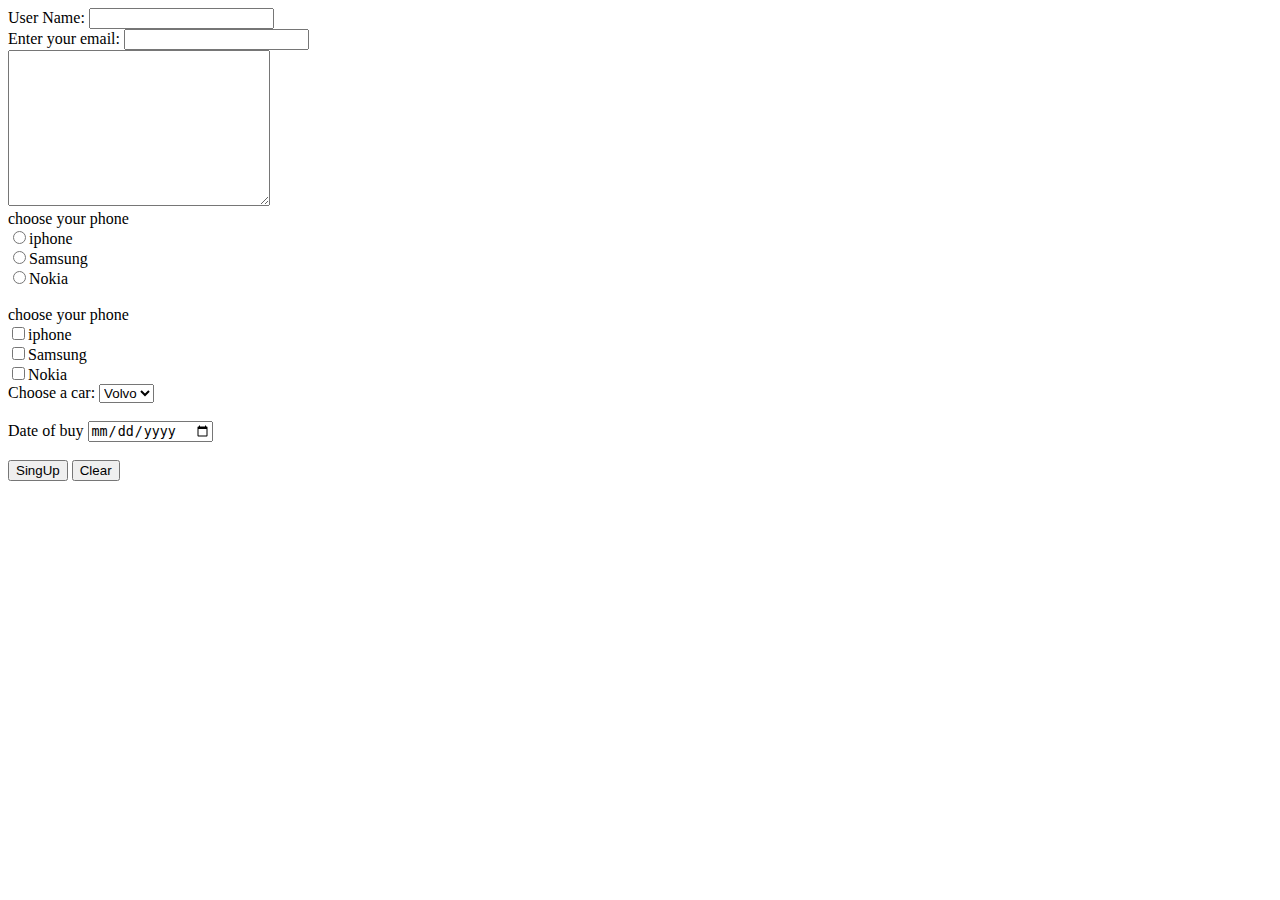
<file: HTML & CSS/28-Sep/index.html>
<!DOCTYPE html>
<html lang="en">
<head>
    <meta charset="UTF-8">
    <meta name="viewport" content="width=device-width, initial-scale=1.0">
    <title>Two Days</title>
    <style>
        table,th,td{
            border: 2px solid #333;
        }
    </style>
</head>
<body>
 

        <form action="">

        <label>User Name: </label>
        <input type="text">
        <br>

        <label for="email">Enter your email:</label>
        <input type="email" id="email" name="email">
        <br>

        <textarea cols="30" rows="10"></textarea>
        <br>
        <label>choose your phone</label><br>
        <input type="radio">iphone<br>
        <input type="radio">Samsung<br>
        <input type="radio">Nokia<br>

        <br>
        <label>choose your phone</label><br>
        <input type="checkbox">iphone<br>
        <input type="checkbox">Samsung<br>
        <input type="checkbox">Nokia<br>

        <label>Choose a car:</label>
        <select name="cars" id="cars">
        <option value="volvo">Volvo</option>
        <option value="saab">Saab</option>
        <option value="opel">Opel</option>
        <option value="audi">Audi</option>
        </select>
        <br><br>

        <label>Date of buy</label>
        <input type="date">
        <br>
        <br>
        <input type="submit" value="SingUp">

        <input type="submit" value="Clear">

        </form>
        
</body>
</html>
</file>
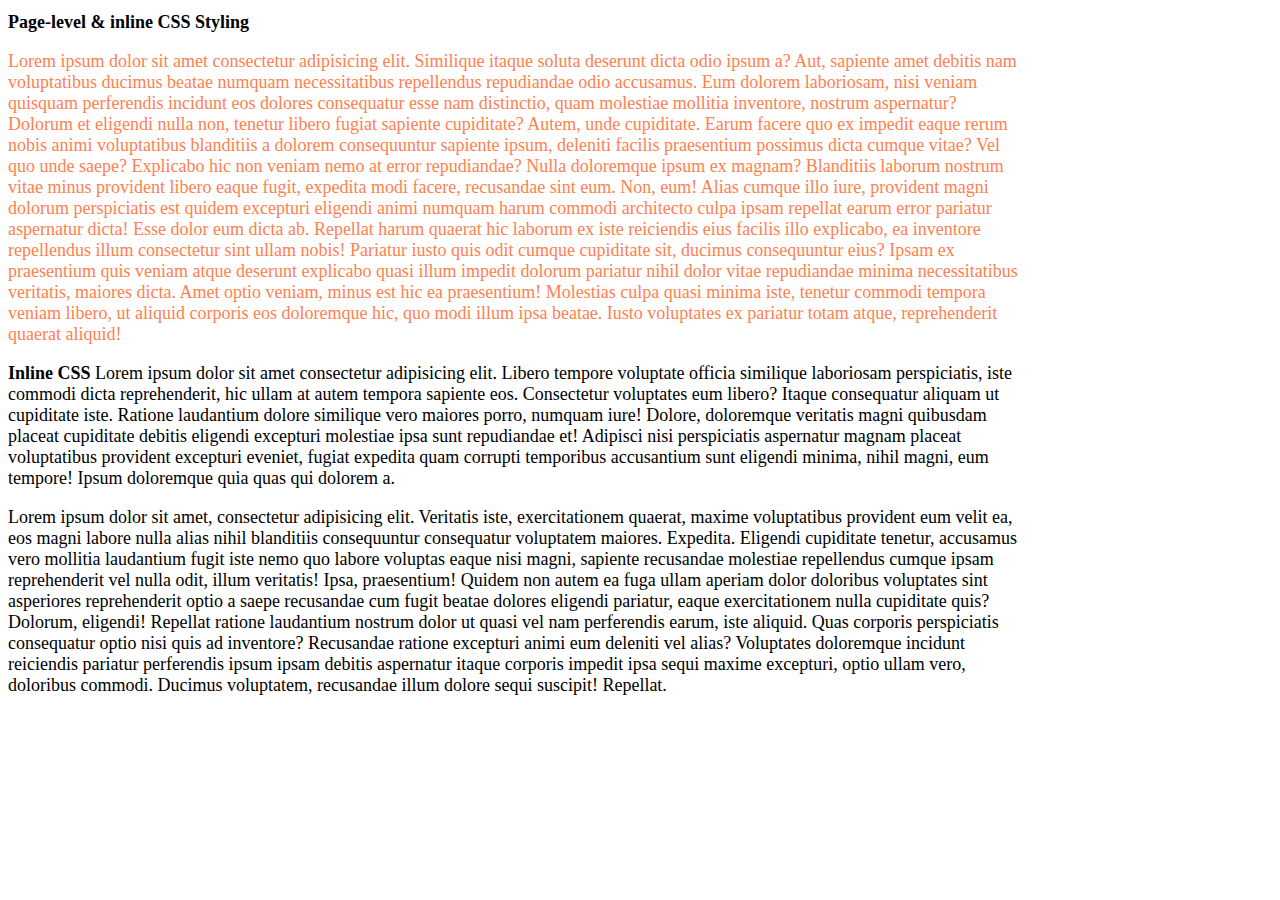
<file: HTML & CSS/1-Oct/Exercise-1/index.html>
<!DOCTYPE html>
<html lang="en">
<head>
    <meta charset="UTF-8">
    <meta name="viewport" content="width=device-width, initial-scale=1.0">
    <title>Document</title>
    <link rel="stylesheet" href="style.css">
</head>
<body>
    <header>
        <h1>Page-level & inline CSS Styling</h1>
    </header>
    <main>
        <p id="p_1">
            Lorem ipsum dolor sit amet consectetur adipisicing elit. Similique itaque soluta deserunt dicta odio ipsum a? Aut, sapiente amet debitis nam voluptatibus ducimus beatae numquam necessitatibus repellendus repudiandae odio accusamus.
            Eum dolorem laboriosam, nisi veniam quisquam perferendis incidunt eos dolores consequatur esse nam distinctio, quam molestiae mollitia inventore, nostrum aspernatur? Dolorum et eligendi nulla non, tenetur libero fugiat sapiente cupiditate?
            Autem, unde cupiditate. Earum facere quo ex impedit eaque rerum nobis animi voluptatibus blanditiis a dolorem consequuntur sapiente ipsum, deleniti facilis praesentium possimus dicta cumque vitae? Vel quo unde saepe?
            Explicabo hic non veniam nemo at error repudiandae? Nulla doloremque ipsum ex magnam? Blanditiis laborum nostrum vitae minus provident libero eaque fugit, expedita modi facere, recusandae sint eum. Non, eum!
            Alias cumque illo iure, provident magni dolorum perspiciatis est quidem excepturi eligendi animi numquam harum commodi architecto culpa ipsam repellat earum error pariatur aspernatur dicta! Esse dolor eum dicta ab.
            Repellat harum quaerat hic laborum ex iste reiciendis eius facilis illo explicabo, ea inventore repellendus illum consectetur sint ullam nobis! Pariatur iusto quis odit cumque cupiditate sit, ducimus consequuntur eius?
            Ipsam ex praesentium quis veniam atque deserunt explicabo quasi illum impedit dolorum pariatur nihil dolor vitae repudiandae minima necessitatibus veritatis, maiores dicta. Amet optio veniam, minus est hic ea praesentium!
            Molestias culpa quasi minima iste, tenetur commodi tempora veniam libero, ut aliquid corporis eos doloremque hic, quo modi illum ipsa beatae. Iusto voluptates ex pariatur totam atque, reprehenderit quaerat aliquid!
        </p>
        <p>
            <span>Inline CSS </span>Lorem ipsum dolor sit amet consectetur adipisicing elit. Libero tempore voluptate officia similique laboriosam perspiciatis, iste commodi dicta reprehenderit, hic ullam at autem tempora sapiente eos. Consectetur voluptates eum libero?
            Itaque consequatur aliquam ut cupiditate iste. Ratione laudantium dolore similique vero maiores porro, numquam iure! Dolore, doloremque veritatis magni quibusdam placeat cupiditate debitis eligendi excepturi molestiae ipsa sunt repudiandae et!
            Adipisci nisi perspiciatis aspernatur magnam placeat voluptatibus provident excepturi eveniet, fugiat expedita quam corrupti temporibus accusantium sunt eligendi minima, nihil magni, eum tempore! Ipsum doloremque quia quas qui dolorem a.
        </p>
        <p class="p_bac">
            Lorem ipsum dolor sit amet, consectetur adipisicing elit. Veritatis iste, exercitationem quaerat, maxime voluptatibus provident eum velit ea, eos magni labore nulla alias nihil blanditiis consequuntur consequatur voluptatem maiores. Expedita.
            Eligendi cupiditate tenetur, accusamus vero mollitia laudantium fugit iste nemo quo labore voluptas eaque nisi magni, sapiente recusandae molestiae repellendus cumque ipsam reprehenderit vel nulla odit, illum veritatis! Ipsa, praesentium!
            Quidem non autem ea fuga ullam aperiam dolor doloribus voluptates sint asperiores reprehenderit optio a saepe recusandae cum fugit beatae dolores eligendi pariatur, eaque exercitationem nulla cupiditate quis? Dolorum, eligendi!
            Repellat ratione laudantium nostrum dolor ut quasi vel nam perferendis earum, iste aliquid. Quas corporis perspiciatis consequatur optio nisi quis ad inventore? Recusandae ratione excepturi animi eum deleniti vel alias?
            Voluptates doloremque incidunt reiciendis pariatur perferendis ipsum ipsam debitis aspernatur itaque corporis impedit ipsa sequi maxime excepturi, optio ullam vero, doloribus commodi. Ducimus voluptatem, recusandae illum dolore sequi suscipit! Repellat.
        </p>

    </main>
</body>
</html>
</file>
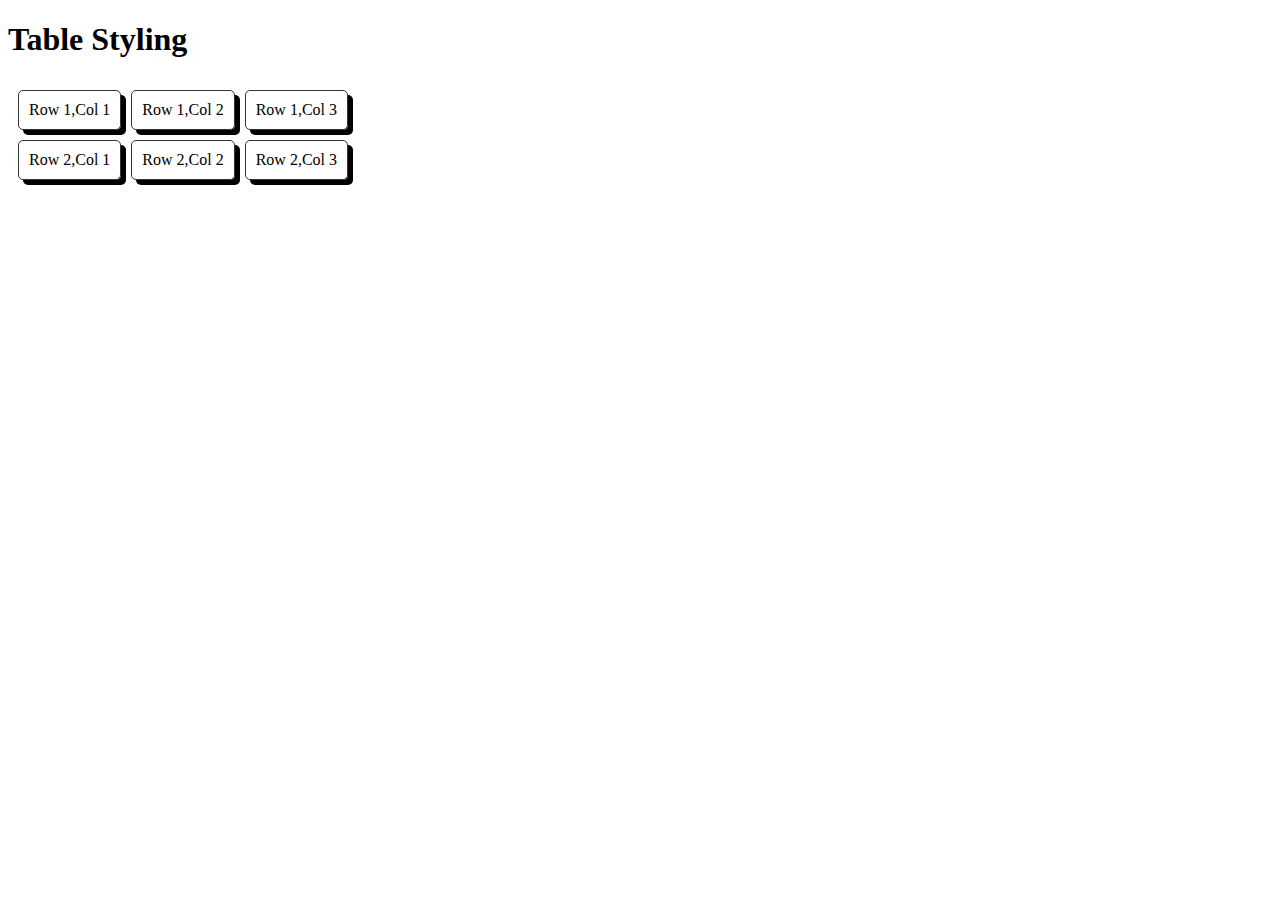
<file: HTML & CSS/1-Oct/Exercise-2/index.html>
<!DOCTYPE html>
<html lang="en">
<head>
    <meta charset="UTF-8">
    <meta name="viewport" content="width=device-width, initial-scale=1.0">
    <title>Document</title>
    <link rel="stylesheet" href="style.css">
</head>
<body>
    <h1>Table Styling</h1>

    <table>
        <tr>
            <td>Row 1,Col 1</td>
            <td>Row 1,Col 2</td>
            <td>Row 1,Col 3</td>
        </tr>
        <tr>
            <td>Row 2,Col 1</td>
            <td>Row 2,Col 2</td>
            <td>Row 2,Col 3</td>
        </tr>
    </table>
</body>
</html>
</file>
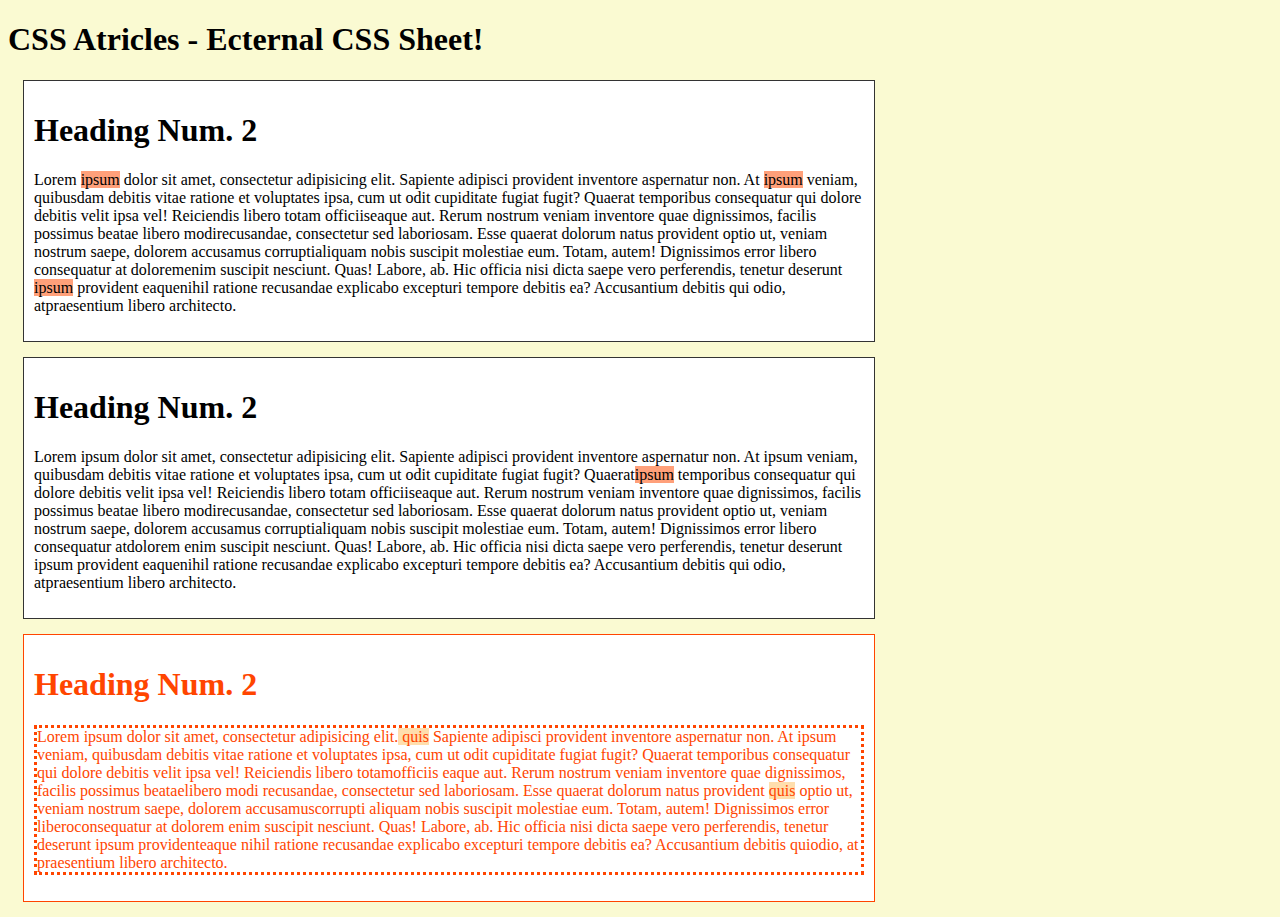
<file: HTML & CSS/1-Oct/Exercise-3/index.html>
<!DOCTYPE html>
<html lang="en">
<head>
    <meta charset="UTF-8">
    <meta name="viewport" content="width=device-width, initial-scale=1.0">
    <title>Document</title>
    <link rel="stylesheet" href="style.css">
</head>
<body>

    <header>
        <h1>CSS Atricles - Ecternal CSS Sheet!</h1>
    </header>
    <!-- Start main -->
    <main>
        <!-- Start div#1 -->
        <div>
            <h1>Heading Num. 2</h1>
            <p>Lorem <span class="ipsm">ipsum</span> dolor sit amet, consectetur adipisicing elit. Sapiente adipisci provident inventore aspernatur non. At <span class="ipsm">ipsum</span> veniam, quibusdam debitis vitae ratione et voluptates ipsa, cum ut odit cupiditate fugiat fugit?
            Quaerat temporibus consequatur qui dolore debitis velit ipsa vel! Reiciendis libero totam officiiseaque aut. Rerum nostrum veniam inventore quae dignissimos, facilis possimus beatae libero modirecusandae, consectetur sed laboriosam.
            Esse quaerat dolorum natus provident optio ut, veniam nostrum saepe, dolorem accusamus corruptialiquam nobis suscipit molestiae eum. Totam, autem! Dignissimos error libero consequatur at doloremenim suscipit nesciunt. Quas!
            Labore, ab. Hic officia nisi dicta saepe vero perferendis, tenetur deserunt <span class="ipsm">ipsum</span> provident eaquenihil ratione recusandae explicabo excepturi tempore debitis ea? Accusantium debitis qui odio, atpraesentium libero architecto.</p>
            </div>
            <!-- End div#1 -->

            <!-- Start div#2 -->
            <div>
                <h1>Heading Num. 2</h1>
                <p>Lorem ipsum dolor sit amet, consectetur adipisicing elit. Sapiente adipisci provident inventore aspernatur non. At ipsum veniam, quibusdam debitis vitae ratione et voluptates ipsa, cum ut odit cupiditate fugiat fugit?
                Quaerat<span class="ipsm">ipsum</span> temporibus consequatur qui dolore debitis velit ipsa vel! Reiciendis libero totam officiiseaque aut. Rerum nostrum veniam inventore quae dignissimos, facilis possimus beatae libero modirecusandae, consectetur sed laboriosam.
                Esse quaerat dolorum natus provident optio ut, veniam nostrum saepe, dolorem accusamus corruptialiquam nobis suscipit molestiae eum. Totam, autem! Dignissimos error libero consequatur atdolorem enim suscipit nesciunt. Quas!
                Labore, ab. Hic officia nisi dicta saepe vero perferendis, tenetur deserunt ipsum provident eaquenihil ratione recusandae explicabo excepturi tempore debitis ea? Accusantium debitis qui odio, atpraesentium libero architecto.</p>
                </div>
                <!-- End div#2 -->

                <!-- Start div#3 -->
                <div class="div_3">
                    <h1>Heading Num. 2</h1>
                    <p id="last_p">Lorem ipsum dolor sit amet, consectetur adipisicing elit.<span class="quis"> quis</span> Sapiente adipisci provident inventore aspernatur non. At ipsum veniam, quibusdam debitis vitae ratione et voluptates ipsa, cum ut odit cupiditate fugiat fugit?
                    Quaerat temporibus consequatur qui dolore debitis velit ipsa vel! Reiciendis libero totamofficiis eaque aut. Rerum nostrum veniam inventore quae dignissimos, facilis possimus beataelibero modi recusandae, consectetur sed laboriosam.
                    Esse quaerat dolorum natus provident <span class="quis"> quis</span>  optio ut, veniam nostrum saepe, dolorem accusamuscorrupti aliquam nobis suscipit molestiae eum. Totam, autem! Dignissimos error liberoconsequatur at dolorem enim suscipit nesciunt. Quas!
                    Labore, ab. Hic officia nisi dicta saepe vero perferendis, tenetur deserunt ipsum providenteaque nihil ratione recusandae explicabo excepturi tempore debitis ea? Accusantium debitis quiodio, at praesentium libero architecto.</p>
                    </div>
                    <!-- End div#3 -->
        </main>
        <!-- End main -->
</body>
</html>
</file>
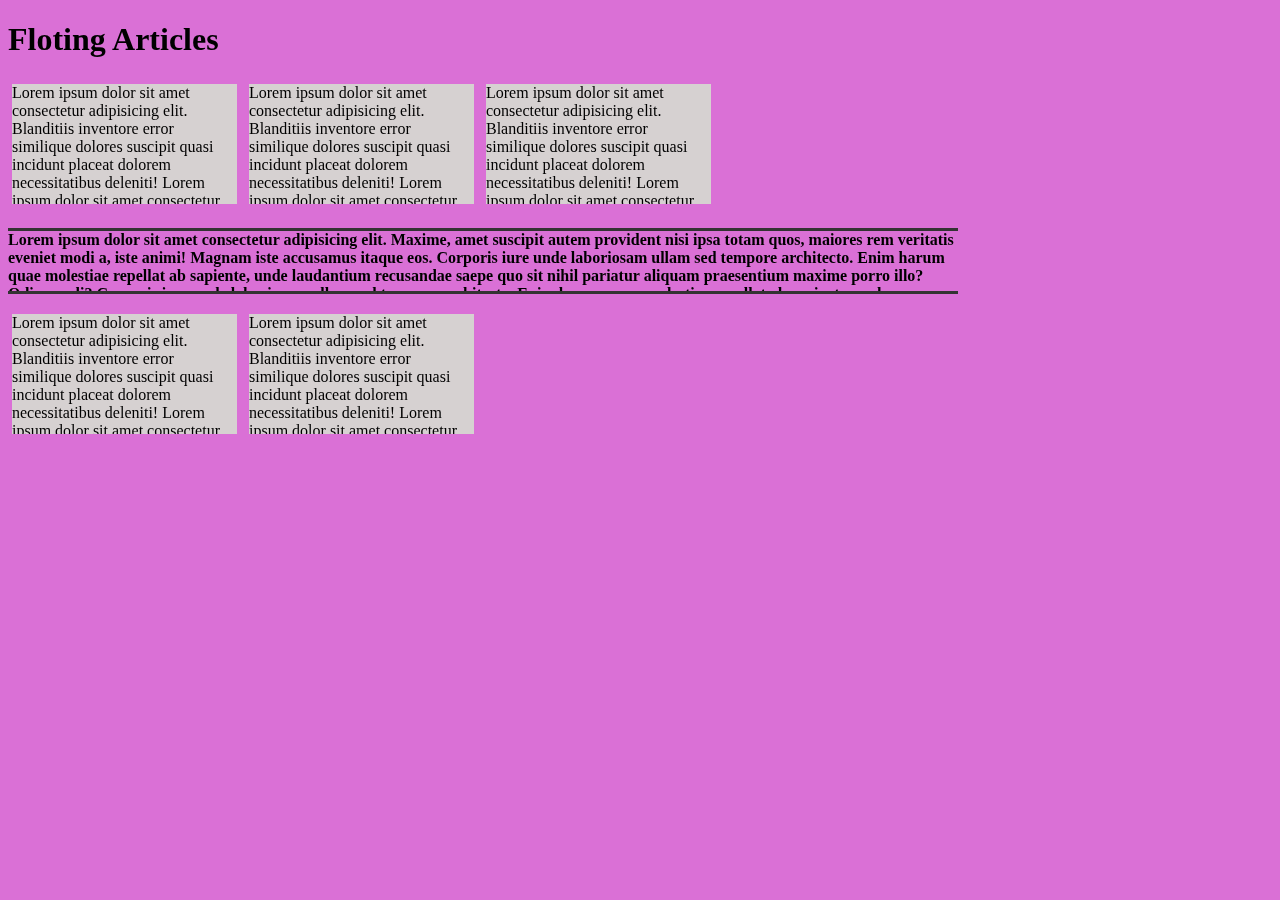
<file: HTML & CSS/1-Oct/Exercise-4/index.html>
<!DOCTYPE html>
<html lang="en">
<head>
    <meta charset="UTF-8">
    <meta name="viewport" content="width=device-width, initial-scale=1.0">
    <title>Document</title>
    <link rel="stylesheet" href="style.css">
</head>
<body>
    <header>
        <h1>Floting Articles</h1>
    </header>
    <main>
        <!-- <div id="div_1">
            Lorem ipsum dolor sit amet, consectetuer adipiscing elit, sed diam nonummy nibh euismod tincidunt ut laoreet dolore magna aliquam erat volutpat. Ut wisi enim ad minim veniam, quis nostrud exerci tation ullamcorper suscipit lobortis nisl ut aliquip ex ea commodo consequat. Duis autem vel eum iriure dolor in hendrerit in vulputate velit esse molestie consequat, vel illum dolore eu feugiat nulla facilisis at vero eros et accumsan et iusto odio dignissim qui blandit praesent luptatum zzril delenit augue duis dolore te feugait nulla facilisi. Nam liber tempor cum soluta nobis eleifend option congue nihil imperdiet doming id quod mazim placerat facer possim assum.
        </div> -->
        <div>
            Lorem ipsum dolor sit amet consectetur adipisicing elit. Blanditiis inventore error similique dolores suscipit quasi incidunt placeat dolorem necessitatibus deleniti!
            Lorem ipsum dolor sit amet consectetur adipisicing elit. Blanditiis inventore error similique dolores suscipit quasi incidunt placeat dolorem necessitatibus deleniti!
        </div>
        <div>
            Lorem ipsum dolor sit amet consectetur adipisicing elit. Blanditiis inventore error similique dolores suscipit quasi incidunt placeat dolorem necessitatibus deleniti!
            Lorem ipsum dolor sit amet consectetur adipisicing elit. Blanditiis inventore error similique dolores suscipit quasi incidunt placeat dolorem necessitatibus deleniti!
        </div>
        <div>
            Lorem ipsum dolor sit amet consectetur adipisicing elit. Blanditiis inventore error similique dolores suscipit quasi incidunt placeat dolorem necessitatibus deleniti!
            Lorem ipsum dolor sit amet consectetur adipisicing elit. Blanditiis inventore error similique dolores suscipit quasi incidunt placeat dolorem necessitatibus deleniti!
        </div>
        <br>
        <p>Lorem ipsum dolor sit amet consectetur adipisicing elit. Maxime, amet suscipit autem provident nisi ipsa totam quos, maiores rem veritatis eveniet modi a, iste animi! Magnam iste accusamus itaque eos.
        Corporis iure unde laboriosam ullam sed tempore architecto. Enim harum quae molestiae repellat ab sapiente, unde laudantium recusandae saepe quo sit nihil pariatur aliquam praesentium maxime porro illo? Odio, modi? 
        Corporis iure unde laboriosam ullam sed tempore architecto. Enim harum quae molestiae repellat ab sapiente, unde laudantium recusandae saepe quo sit nihil pariatur aliquam praesentium maxime porro illo? Odio, modi?
        </p>
        <div>
            Lorem ipsum dolor sit amet consectetur adipisicing elit. Blanditiis inventore error similique dolores suscipit quasi incidunt placeat dolorem necessitatibus deleniti!
            Lorem ipsum dolor sit amet consectetur adipisicing elit. Blanditiis inventore error similique dolores suscipit quasi incidunt placeat dolorem necessitatibus deleniti!
        </div>
        <div>
            Lorem ipsum dolor sit amet consectetur adipisicing elit. Blanditiis inventore error similique dolores suscipit quasi incidunt placeat dolorem necessitatibus deleniti!
            Lorem ipsum dolor sit amet consectetur adipisicing elit. Blanditiis inventore error similique dolores suscipit quasi incidunt placeat dolorem necessitatibus deleniti!
        </div>
    </main>
</body>
</html>
</file>
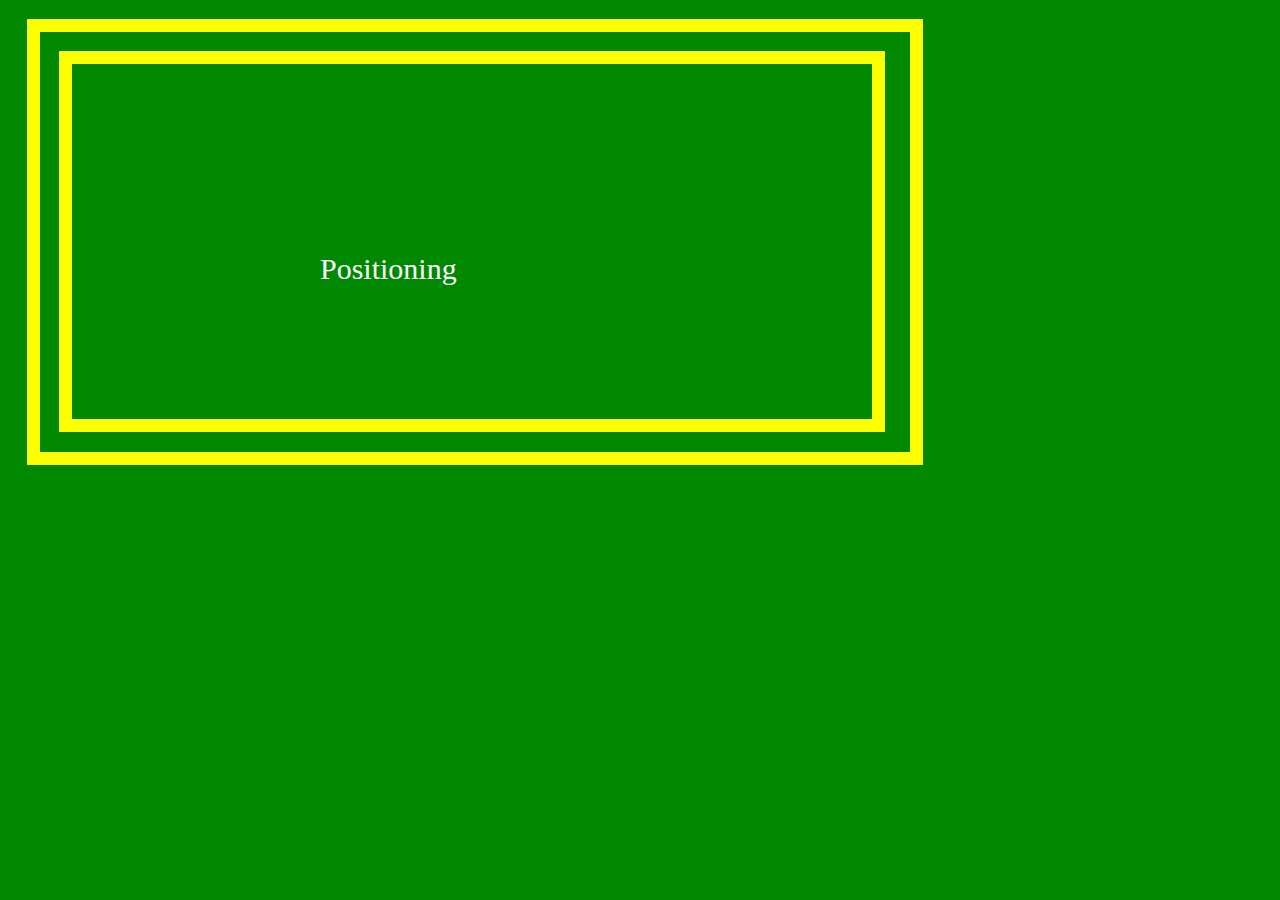
<file: HTML & CSS/1-Oct/Exercise-5/index.html>
<!DOCTYPE html>
<html lang="en">
<head>
    <meta charset="UTF-8">
    <meta name="viewport" content="width=device-width, initial-scale=1.0">
    <title>Document</title>
    <link rel="stylesheet" href="style.css">
</head>
<body>
    <div>    
        <div id="div_1">
            <span>Positioning</span>
        </div>
    </div>
</body>
</html>
</file>
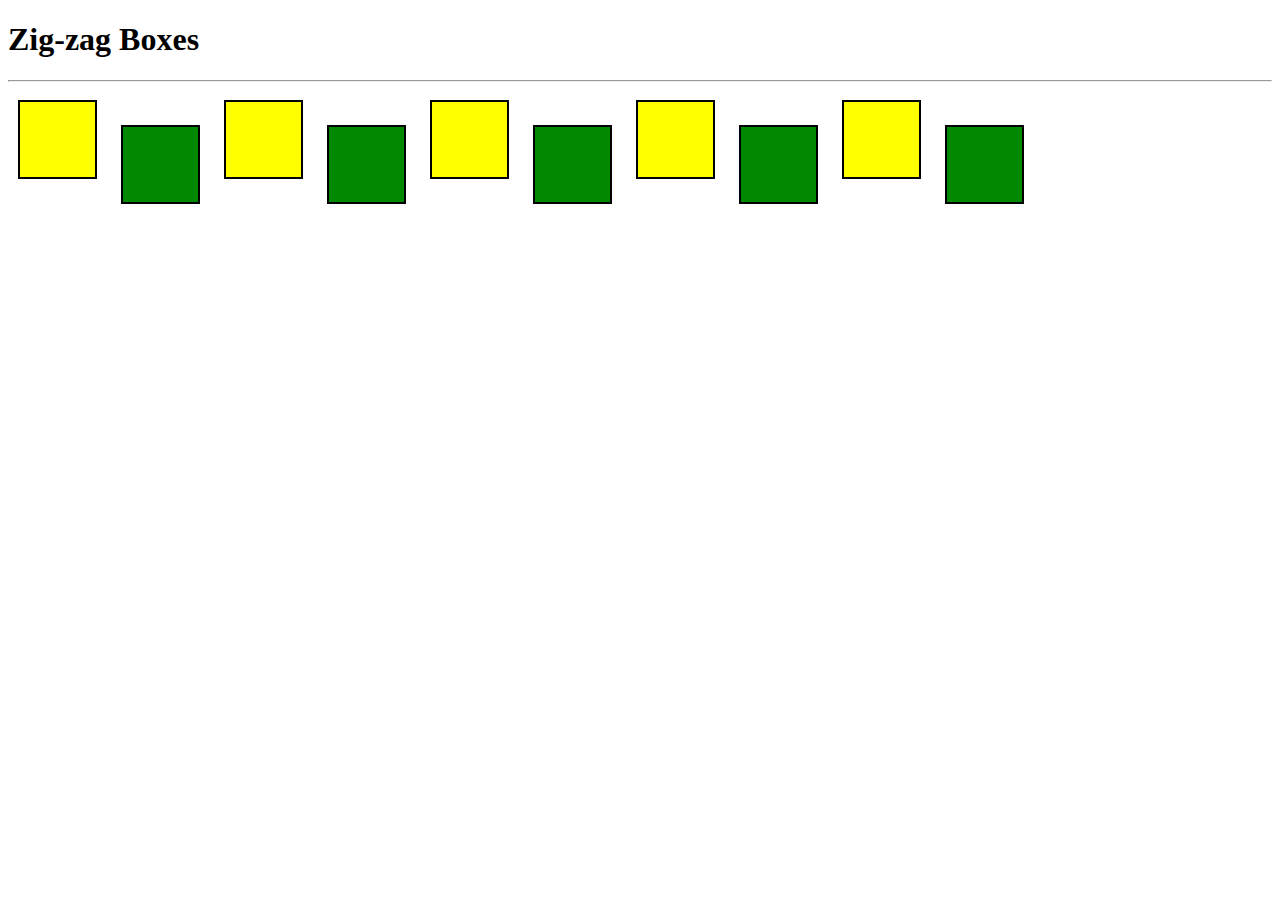
<file: HTML & CSS/1-Oct/Exercise-6/index.html>
<!DOCTYPE html>
<html lang="en">
<head>
    <meta charset="UTF-8">
    <meta name="viewport" content="width=device-width, initial-scale=1.0">
    <title>Document</title>
    <link rel="stylesheet" href="style.css">
</head>
<body>
    <header>
        <h1>Zig-zag Boxes</h1>
    </header>
    <hr>
    <div id="div_Odd"></div>
    <div id="div_Even"></div>
    <div id="div_Odd"></div>
    <div id="div_Even"></div>
    <div id="div_Odd"></div>
    <div id="div_Even"></div>
    <div id="div_Odd"></div>
    <div id="div_Even"></div>
    <div id="div_Odd"></div>
    <div id="div_Even"></div>
</body>
</html>
</file>
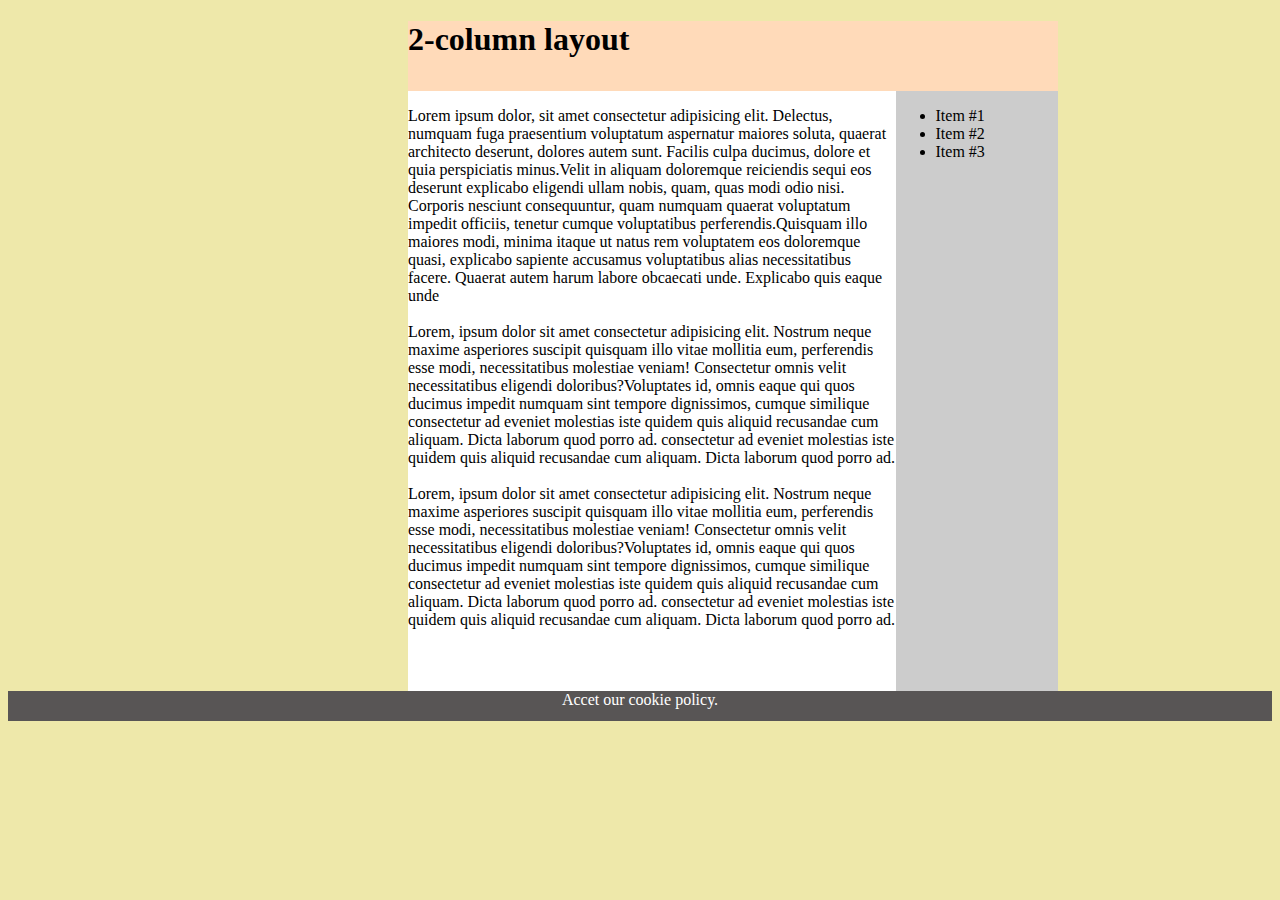
<file: HTML & CSS/1-Oct/Exercise-7/index.html>
<!DOCTYPE html>
<html lang="en">
<head>
    <meta charset="UTF-8">
    <meta name="viewport" content="width=device-width, initial-scale=1.0">
    <title>Document</title>
    <link rel="stylesheet" href="style.css">
</head>
<body>
    <header>
        <h1>2-column layout</h1>
    </header>
    <main>
        <div class="row">
            <div class="column left">
              <p>Lorem ipsum dolor, sit amet consectetur adipisicing elit. Delectus, numquam fuga praesentium voluptatum aspernatur maiores soluta, quaerat architecto deserunt, dolores autem sunt. Facilis culpa ducimus, dolore et quia perspiciatis minus.Velit in aliquam doloremque reiciendis sequi eos deserunt explicabo eligendi ullam nobis, quam, quas modi odio nisi. Corporis nesciunt consequuntur, quam numquam quaerat voluptatum impedit officiis, tenetur cumque voluptatibus perferendis.Quisquam illo maiores modi, minima itaque ut natus rem voluptatem eos doloremque quasi, explicabo sapiente accusamus voluptatibus alias necessitatibus facere. Quaerat autem harum labore obcaecati unde. Explicabo quis eaque unde
              </br></br>
              Lorem, ipsum dolor sit amet consectetur adipisicing elit. Nostrum neque maxime asperiores suscipit quisquam illo vitae mollitia eum, perferendis esse modi, necessitatibus molestiae veniam! Consectetur omnis velit necessitatibus eligendi doloribus?Voluptates id, omnis eaque qui quos ducimus impedit numquam sint tempore dignissimos, cumque similique consectetur ad eveniet molestias iste quidem quis aliquid recusandae cum aliquam. Dicta laborum quod porro ad.
              consectetur ad eveniet molestias iste quidem quis aliquid recusandae cum aliquam. Dicta laborum quod porro ad.
              </br></br>
              Lorem, ipsum dolor sit amet consectetur adipisicing elit. Nostrum neque maxime asperiores suscipit quisquam illo vitae mollitia eum, perferendis esse modi, necessitatibus molestiae veniam! Consectetur omnis velit necessitatibus eligendi doloribus?Voluptates id, omnis eaque qui quos ducimus impedit numquam sint tempore dignissimos, cumque similique consectetur ad eveniet molestias iste quidem quis aliquid recusandae cum aliquam. Dicta laborum quod porro ad.
              consectetur ad eveniet molestias iste quidem quis aliquid recusandae cum aliquam. Dicta laborum quod porro ad.
              </p>
            </div>
            <div class="column right">
              <ul>
                  <li>Item #1</li>
                  <li>Item #2</li>
                  <li>Item #3</li>
              </ul>
            </div>
          </div>

    </main>


    <footer>
        Accet our cookie policy.
    </footer>
</body>
</html>
</file>
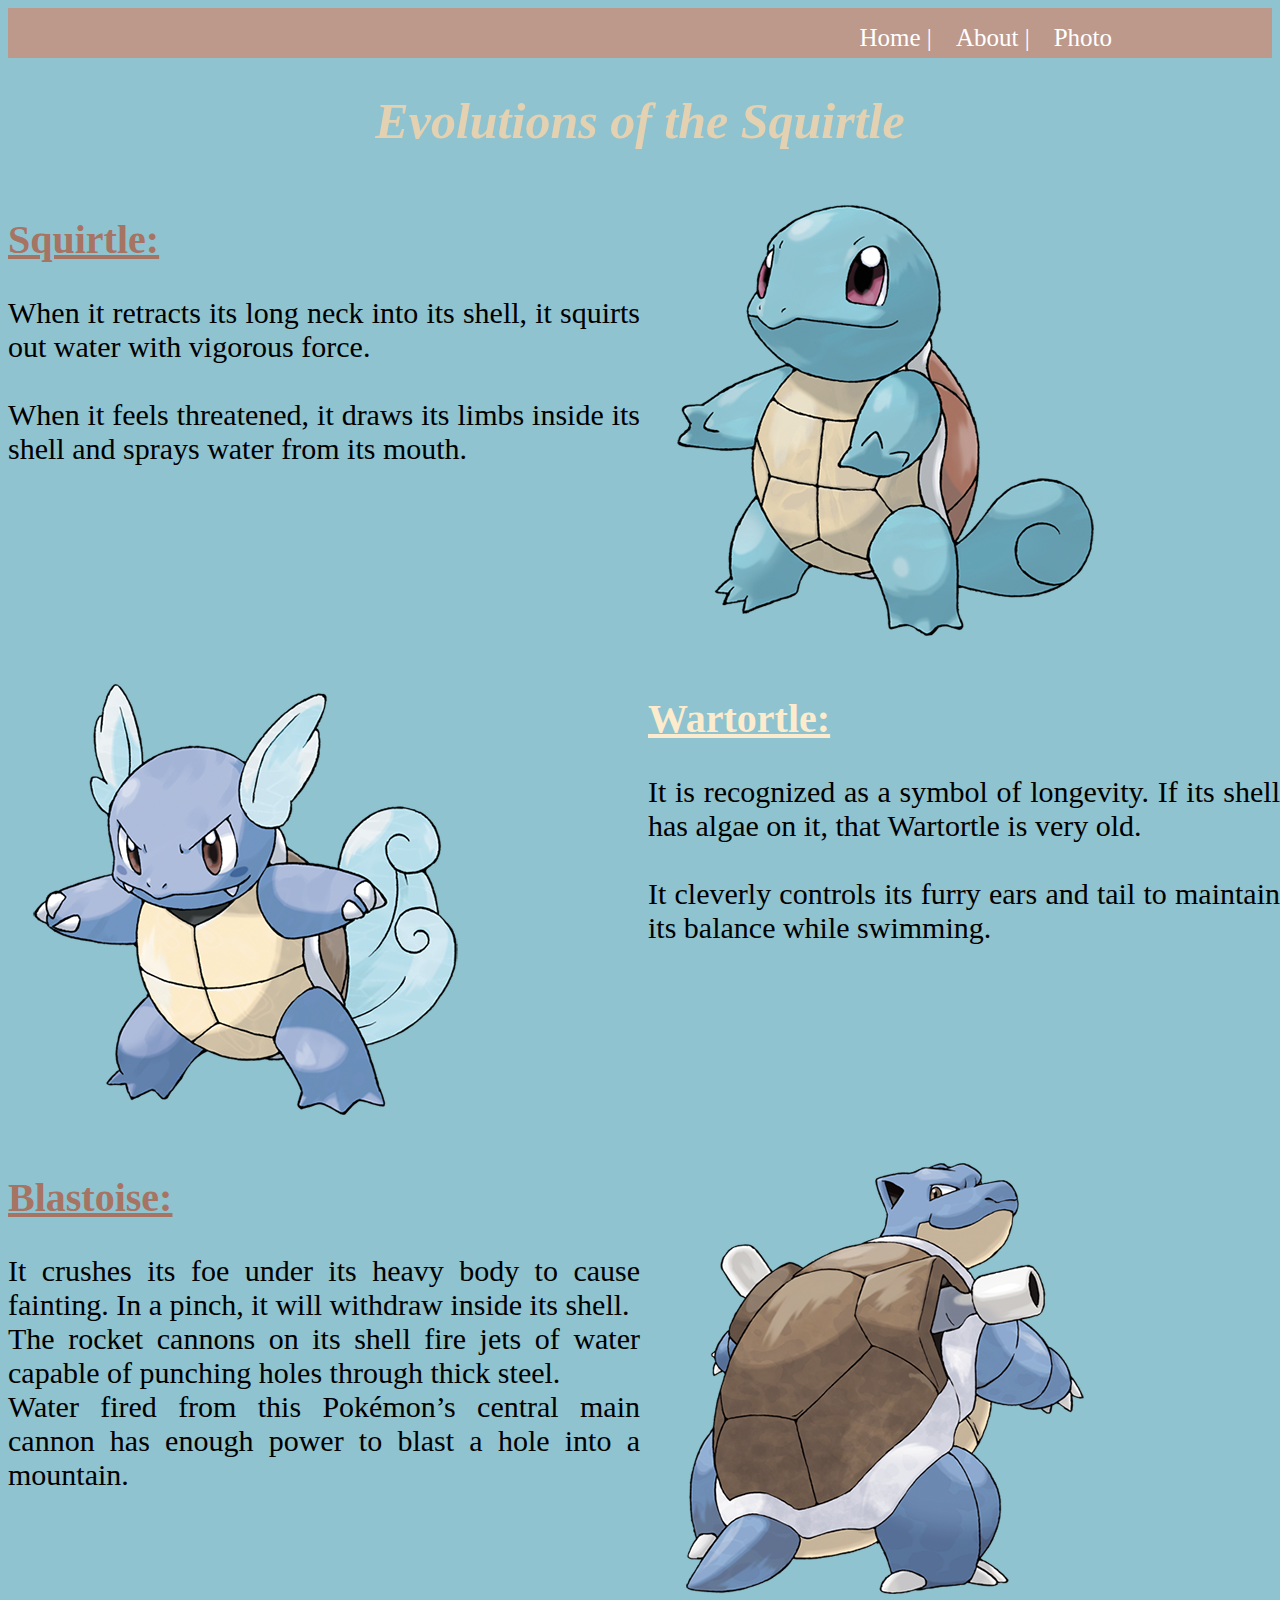
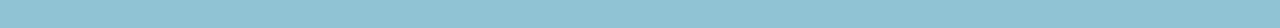
<file: HTML & CSS/11-Oct/pokemon webside/index.html>
<!DOCTYPE html>
<html lang="en">
<head>
    <meta charset="UTF-8">
    <meta name="viewport" content="width=device-width, initial-scale=1.0">
    <link rel="stylesheet" href="style.css">
    <title>Document</title>
</head>
<body>
    <div class="container">
        
        <!-- Start nav -->
        <nav class="nav">
            <div class="cont-name">
                <!-- <h2 style="text-align: center; color: #E3D1B1;">Squirtle </h2> -->
            </div>
            <div class="cont-link">
                <ul>
                    <li><a href="#">Home | </a></li>
                    <li><a href="#">About | </a></li>
                    <li><a href="#">Photo</a></li>
                </ul>
            </div>
        </nav>

        <header>
            <h1 style="text-align: center; color: #E3D1B1;font-size: 50px;"><em>Evolutions of the Squirtle</em></h1>
        </header>
        <!--End nav -->
        <div class="main">
            <section class="section-text">
                <!-- Start sidbar -->
                <!-- <aside class="aside-text"> -->
                    <div>
                        <h2>Squirtle:</h2>
                        <p>When it retracts its long neck into its shell, it squirts out water with vigorous force.<br><br>
                            When it feels threatened, it draws its limbs inside its shell and sprays water from its mouth.
                        </p>
                    </div>
                <!-- </aside> -->
                <!-- End sidbar -->
            </section>
            
    
    
            <!-- Start section -->
            <section class="section-img">
                <div class="img">
                    <img src="images/squirtle.png" alt="">
                </div>
            </section>
            <!-- Start section -->
        </div>
        
        </div>
        <!-- /******************************************************* -->
        <!-- /******************************************************* -->
        <!-- /******************************************************* -->
        
        
        <div class="main">
            <!-- Start section -->
            <section class="section-img">
                <div class="img">
                    <img src="images/Wartortle.png" alt="">
                </div>
            </section>
            <!-- Start section -->
            
            <section class="section-text">
                <!-- Start sidbar -->
                <!-- <aside class="aside-text"> -->
                    <div>
                        <h2 style="color: #FCECCD;">Wartortle:</h2>
                        <p>
                            It is recognized as a symbol of longevity. If its shell has algae on it, that Wartortle is very old.<br><br>
                            It cleverly controls its furry ears and tail to maintain its balance while swimming.
                        </p>
                    </div>
                <!-- </aside> -->
                <!-- End sidbar -->
            </section>
        </div>
        
        <div class="main">
            <section class="section-text">
                <!-- Start sidbar -->
                <!-- <aside class="aside-text"> -->
                    <div>
                        <h2>Blastoise:</h2>
                        <p>
                            It crushes its foe under its heavy body to cause fainting. In a pinch, it will withdraw inside its shell.<br>
                            The rocket cannons on its shell fire jets of water capable of punching holes through thick steel.<br>
                            Water fired from this Pokémon’s central main cannon has enough power to blast a hole into a mountain.
                        </p>
                    </div>
                <!-- </aside> -->
                <!-- End sidbar -->
            </section>
            
        
        
            <!-- Start section -->
            <section class="section-img">
                <div class="img">
                    <img src="images/Blastoise.png" alt="">
                </div>
            </section>
            <!-- Start section -->
        </div>
        
    </div>
</body>
</html>
</file>
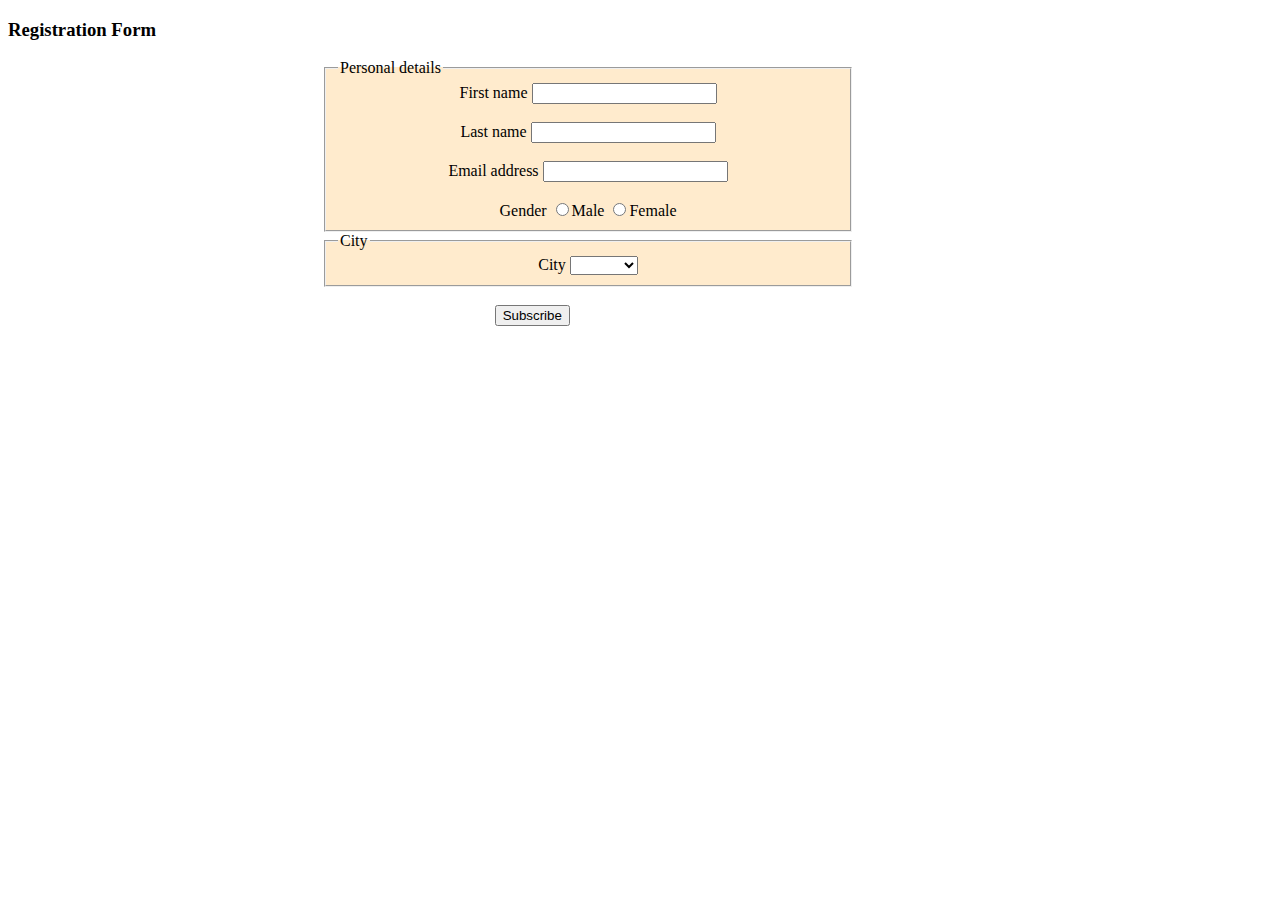
<file: HTML & CSS/29-Sep/task1/index.html>
<!DOCTYPE html>
<html lang="en">
<head>
    <meta charset="UTF-8">
    <meta name="viewport" content="width=device-width, initial-scale=1.0">
    <title>Document</title>
    <style>
        div{
            text-align: center;
        }
        fieldset{
            width: 500px;
            margin-left: 25%;
            background-color: blanchedalmond;
        }
        #sub{
            margin-left: 38.5%;
        }

    </style>
</head>
<body>
    <header>
        <h3>Registration Form</h3>
    </header>
    <!-- Start form -->
    <form action="">
        <fieldset>
            <legend>Personal details</legend>
            <div>
                <label for="">First name</label>
                <input type="text"><br><br>
                <label for="">Last name</label>
                <input type="text"><br><br>
                <label for="">Email address</label>
                <input type="email"><br><br>

                <label for="">Gender</label>
                <input type="radio">Male
                <input type="radio">Female
            </div>
        </fieldset>
    </form>
    <!-- End form -->
    <form action="">
        <fieldset>
            <legend>City</legend>
            <div>
                <label for="">City</label>
                <select>
                    <option value=""></option>
                    <option value="Amman">Amman</option>
                    <option value="Irbid">Irbid</option>
                    <option value="zarqa">zarqa</option>
                </select>
            </div>
        </fieldset><br>

            <input type="submit" id="sub" value="Subscribe">
    </form>

</body>
</html>
</file>
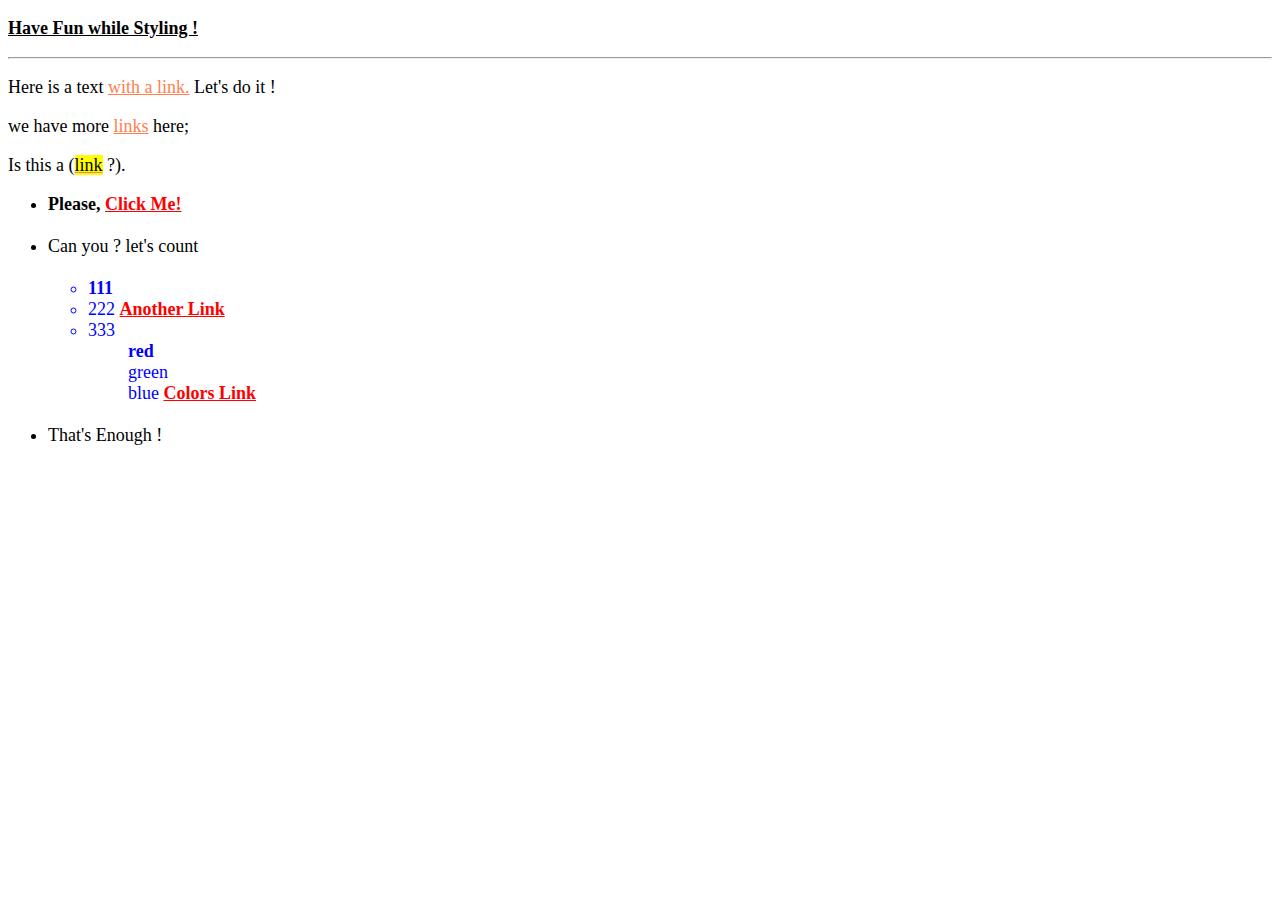
<file: HTML & CSS/29-Sep/task2/index.html>
<!DOCTYPE html>
<html lang="en">
<head>
    <meta charset="UTF-8">
    <meta name="viewport" content="width=device-width, initial-scale=1.0">
    <title>Document</title>
</head>
<style>
    *{
        font-size: large;
    }
    h3 {
         text-decoration: underline;
    }
    p a{
        color: coral;
    }
    .sec {
        color: #00f;
    }
    ul li a {
        color:#f00;
        font-weight:bold;
    }
    span {
        font-weight: bold;
    }
</style>
<body>
    <header>
        <h3>Have Fun while Styling !</h3>
    </header>
    <hr>
    <p>Here is a text <a href="#">with a link.</a> Let's do it !</p>
    <p>we have more <a href="#">links</a> here;</p>
    <p>Is this a (<a href="#"><mark>link</mark></a> ?).</p>

    <ul>
        <li><span> Please, </span><a href="#">Click Me!</a></li><br>
        <li>Can you ? let's count</li><br>
        <ul class="sec">
            <li><span>111</span></li>
            <li>222 <a href="#">Another Link</a></li>
            <li>333
                <ul style="list-style: none;">
                    <li><span>red</span></li>
                    <li>green</li>
                    <li>blue <a href="#">Colors Link</a></li>
                </ul>
            </li>
        </ul><br>
        <li>That's Enough !</li>
    </ul>

</body>
</html>
</file>
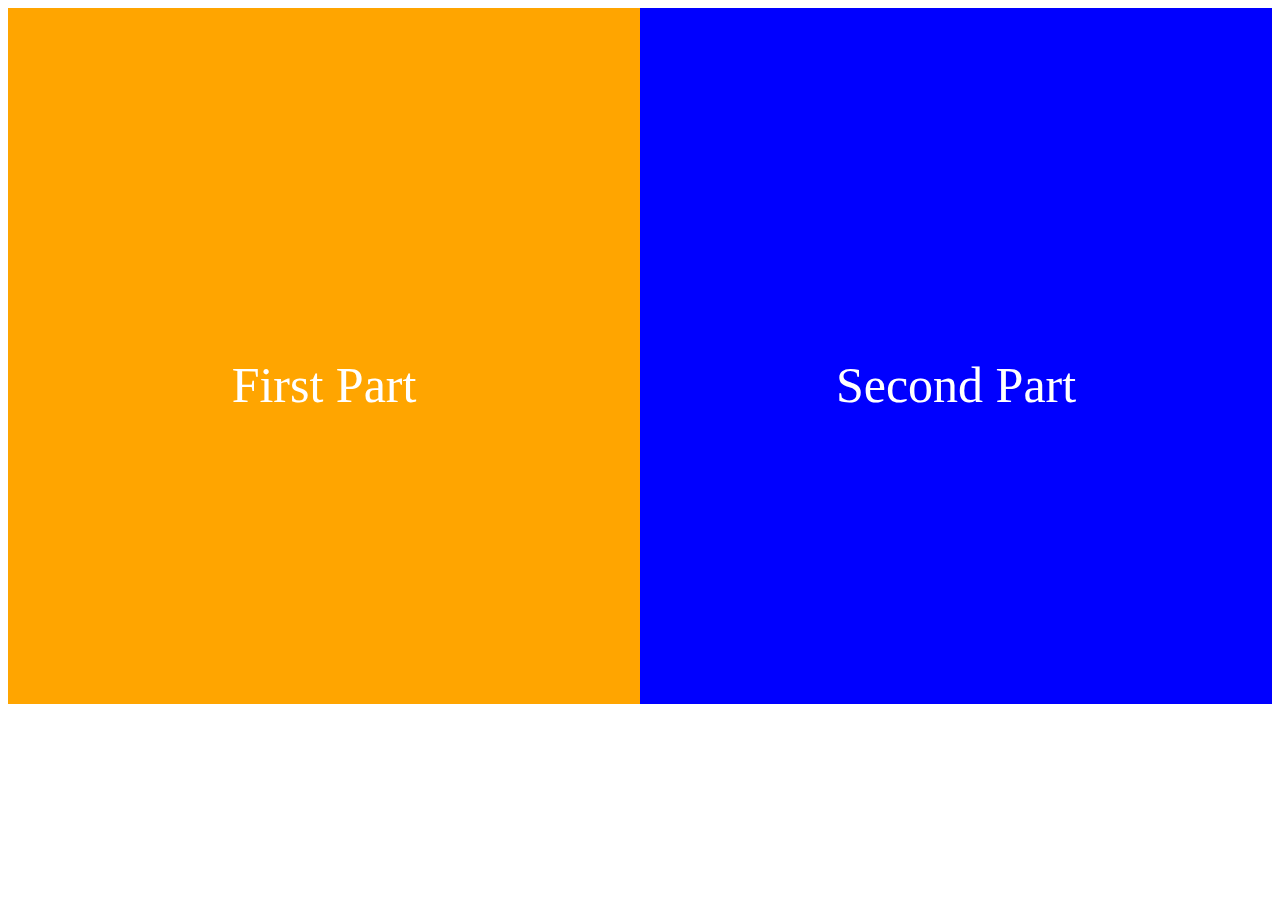
<file: HTML & CSS/4-Oct/Exercise-8/index.html>
<!DOCTYPE html>
<html lang="en">
<head>
    <meta charset="UTF-8">
    <meta name="viewport" content="width=device-width, initial-scale=1.0">
    <title>Document</title>
    <link rel="stylesheet" href="style.css">
</head>
<body>
    <div class="container">
        <div class="item1"><span>First Part</span></div>
        <div class="item2"><span>Second Part</span></div>
      </div>
</body>
</html>
</file>
<file: HTML & CSS/1-Oct/Exercise-1/style.css>
*{
    width: 1010px;
    font-size: large;
}

#p_1{
    color:coral;

}

span{
    font-weight: bold;
}

.p_bac{
    background-image: url(https://i.pinimg.com/originals/3a/ff/a4/3affa4e523e653d3b8d4ebeb5d4aac34.jpg);
    /* background-image: url(https://bit.ly/fcc-relaxing-cat); */
    background-repeat: no-repeat;
    background-size: 1010px;

}
</file>
<file: HTML & CSS/1-Oct/Exercise-2/style.css>
table{
    border-spacing: 10px;
    

}
table tr{
    margin: 10px;
}

table td{
    padding: 10px;
    border : 1px solid #333;
    border-radius:5px;
    box-shadow: 5px 5px;
}
</file>
<file: HTML & CSS/1-Oct/Exercise-3/style.css>
body{
    background-color:lightgoldenrodyellow
}

div{
    margin: 15px;
    padding: 10px;
    width: 830px;
    background-color: #FFF;
    border: 1px solid #333;
}
.div_3 {
    color: orangered;
    border: 1px solid;
    
}

#last_p {
    border: 3px dotted ;
}

.ipsm{
    background-color: lightsalmon;
}

.quis {
    background-color: navajowhite;
}
</file>
<file: HTML & CSS/1-Oct/Exercise-4/style.css>
*{
    background-color: orchid;

}

div{
    width: 225px;
    background-color: #d6d1d1;
    margin: 4px;
    height: 120px;
    overflow: hidden;
    display: inline-block;
}

p {
    width: 950px;
    height: 60px;
    font-weight: bold;
    border-top: 3px solid #333;
    border-bottom: 3px solid #333;
    overflow-y: scroll;
}


/* ============================================== */
/*
#div_1 {
    width: 900px;
    column-count: 3;
    column-gap: 40px;
    column-rule-style: solid;
    column-rule-width: 10px;
    column-rule-color: orchid;
    background-color: #CCC;
}
*/
</file>
<file: HTML & CSS/1-Oct/Exercise-5/style.css>
*{
    background-color: #080;
}

div{
    border: 13px solid #FF0;
     margin: 19px;
    width: 870px;
    height: 420px;

}

span{
    position: absolute;
    left: 25%;
    top: 28%;

}

#div_1{

    color: #FFF;
    font-size: 30px;
    border: 13px solid #FF0;
    margin: 19px;
    width: 800px;
    height: 355px;

}
</file>
<file: HTML & CSS/1-Oct/Exercise-6/style.css>
#div_Odd{
    display: inline-block;
    width: 75px;
    height: 75px;
    margin: 10px;
    background-color: #FF0;
    border: 2px solid;
}
#div_Even{
    position:relative;
    top: 25px;
    display: inline-block;
    width: 75px;
    height: 75px;
    margin: 10px;
    background-color: #080;
    border: 2px solid;
}
</file>
<file: HTML & CSS/1-Oct/Exercise-7/style.css>
* {
    box-sizing: border-box;

}

  body{
      background-color: palegoldenrod;
      
    }
    header {
        background-color: peachpuff;
        height: 70px;
    }
    main, header{
        margin-left: 400px;
        width: 650px;
        
    }
    /* Create two unequal columns that floats next to each other */
    .column {
    float: left;
    padding: 0px;
    height: 600px;
  }
  
  .left {
    width: 75%;
    background-color:#FFF;
  }
  
  .right {
    width: 25%;
    background-color:#CCC;
  }
  
  /* Clear floats after the columns */
  .row:after {
    content: "";
    display: table;
    clear: both;
  }
footer{
    background-color: rgb(88, 85, 85);
    color: #FFF;
    text-align: center;
    height: 30px;
}
</file>
<file: HTML & CSS/11-Oct/pokemon webside/style.css>
*{
    box-sizing: border-box;
}

body{
    background-color: #8FC3CF;
}

.cotainer {
    margin: 25px;
    padding: 25px;
}


.nav {
    /* background: #DDD3C3; */
    background: #BD998C;
    height: 50px;
}

.cont-name{
    float: left;
}
.cont-name h2{
    text-align: center;
}

.cont-link{
    float: right;
    margin-right: 150px;
}
.cont-link ul{
    list-style-type: none;
}

.cont-link ul li{
    display: inline-block;
}
.cont-link ul li a{
    color: #FFF;
    font-size: 25px;
    /* margin: 0 5px 0 5px; */
    margin: 0 10px;
    text-decoration: none;
}

/* **************************************************** */

.main {
    display: grid;
    /* grid-template-columns: repeat(3,1fr); */
    grid-template-columns: 50% 50%;
    grid-column-gap: 0.5rem;
}
/* start aside-text */
.section-text div h2{
    font-weight: bold;
    font-size: 40px;
    color: #A77363;
    text-decoration: underline;
    /* color: #DACAAE; */
}
.section-text div p{
    font-family: cursive;
    font-size: 30px;
    text-align: justify;
    border-radius: 25px;
    animation: mymove 5s infinite;
}



@keyframes mymove {
  50% {box-shadow: 10px 20px 30px #A77363;}
}


.img{
    width: 300px;
}
/* End aside-text */


.photo .card{
    border: 1px solid #A77363;
}
</file>
<file: HTML & CSS/4-Oct/Exercise-8/style.css>
*{
  box-sizing: border-box;
}
.container
{
  display: grid;
  grid-template-columns: 50% 50%;
}

.item1, .item2{
  text-align: center;
  height: 696px;
  color: #FFF;
}

.item1{
  background-color: orange;
}

.item2{
  background-color: blue;
}

span {
  font-size: 50px;
  position: relative;
  top: 50%;
}
</file>
